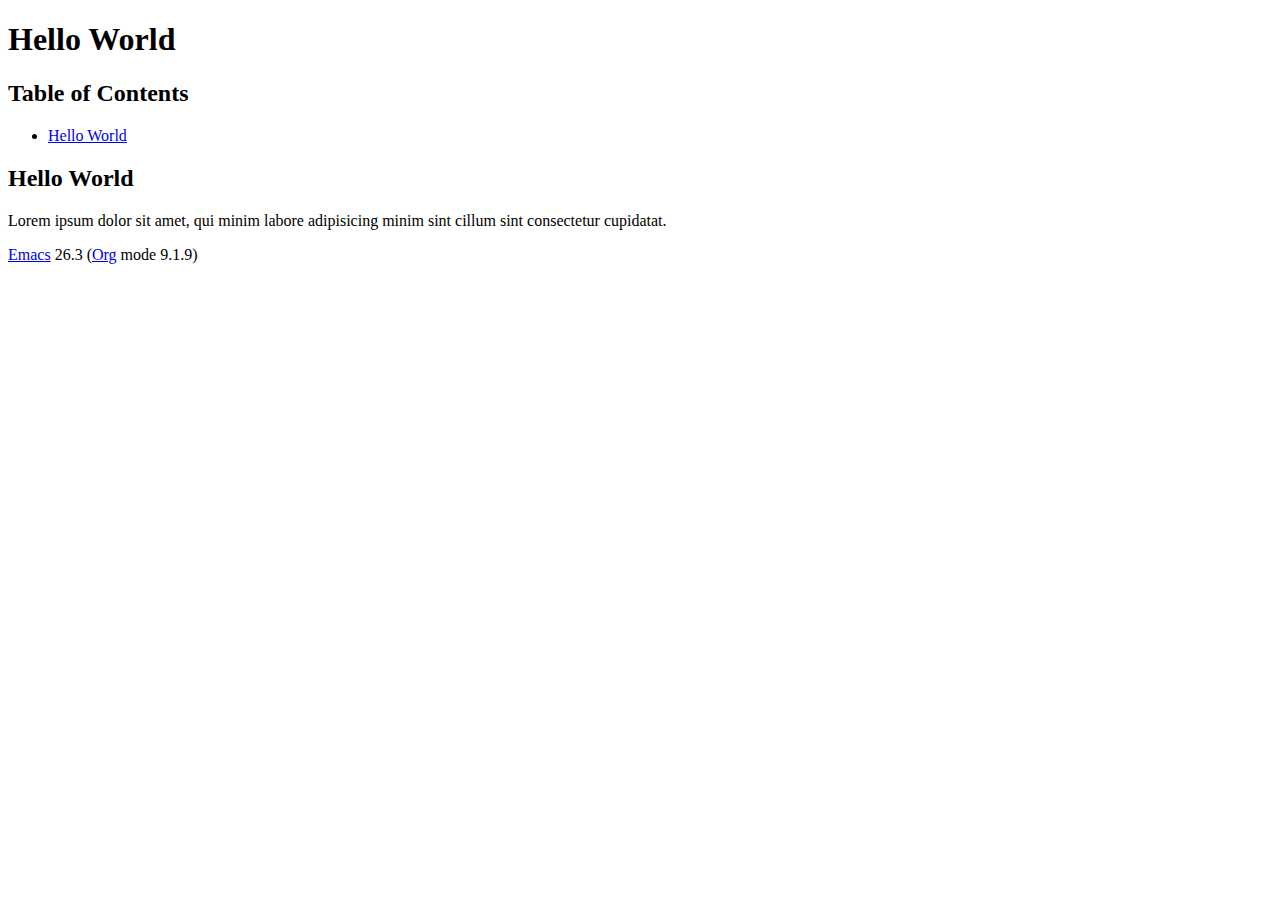
<file: index.html>
<?xml version="1.0" encoding="utf-8"?>
<!DOCTYPE html PUBLIC "-//W3C//DTD XHTML 1.0 Strict//EN"
"http://www.w3.org/TR/xhtml1/DTD/xhtml1-strict.dtd">
<html xmlns="http://www.w3.org/1999/xhtml" lang="en" xml:lang="en">
<head>
<meta http-equiv="Content-Type" content="text/html;charset=utf-8" />
<meta name="viewport" content="width=device-width, initial-scale=1" />
<title>Hello World</title>
<meta name="generator" content="Org mode" />
<link rel="stylesheet" type="text/css" href="https://fniessen.github.io/org-html-themes/src/readtheorg_theme/css/htmlize.css"/>
<link rel="stylesheet" type="text/css" href="https://fniessen.github.io/org-html-themes/src/readtheorg_theme/css/readtheorg.css"/>
<script src="https://ajax.googleapis.com/ajax/libs/jquery/2.1.3/jquery.min.js"></script>
<script src="https://maxcdn.bootstrapcdn.com/bootstrap/3.3.4/js/bootstrap.min.js"></script>
<script type="text/javascript" src="https://fniessen.github.io/org-html-themes/src/lib/js/jquery.stickytableheaders.min.js"></script>
<script type="text/javascript" src="https://fniessen.github.io/org-html-themes/src/readtheorg_theme/js/readtheorg.js"></script>
</head>
<body>
<div id="content">
<h1 class="title">Hello World</h1>
<div id="table-of-contents">
<h2>Table of Contents</h2>
<div id="text-table-of-contents">
<ul>
<li><a href="#org323d57c">Hello World</a></li>
</ul>
</div>
</div>

<div id="outline-container-org323d57c" class="outline-2">
<h2 id="org323d57c">Hello World</h2>
<div class="outline-text-2" id="text-org323d57c">
<p>
Lorem ipsum dolor sit amet, qui minim labore adipisicing minim sint cillum sint consectetur cupidatat.
</p>
</div>
</div>
</div>
<div id="postamble" class="status">
<p class="creator"><a href="https://www.gnu.org/software/emacs/">Emacs</a> 26.3 (<a href="https://orgmode.org">Org</a> mode 9.1.9)</p>
<p class="validation"></p>
</div>
</body>
</html>
</file>
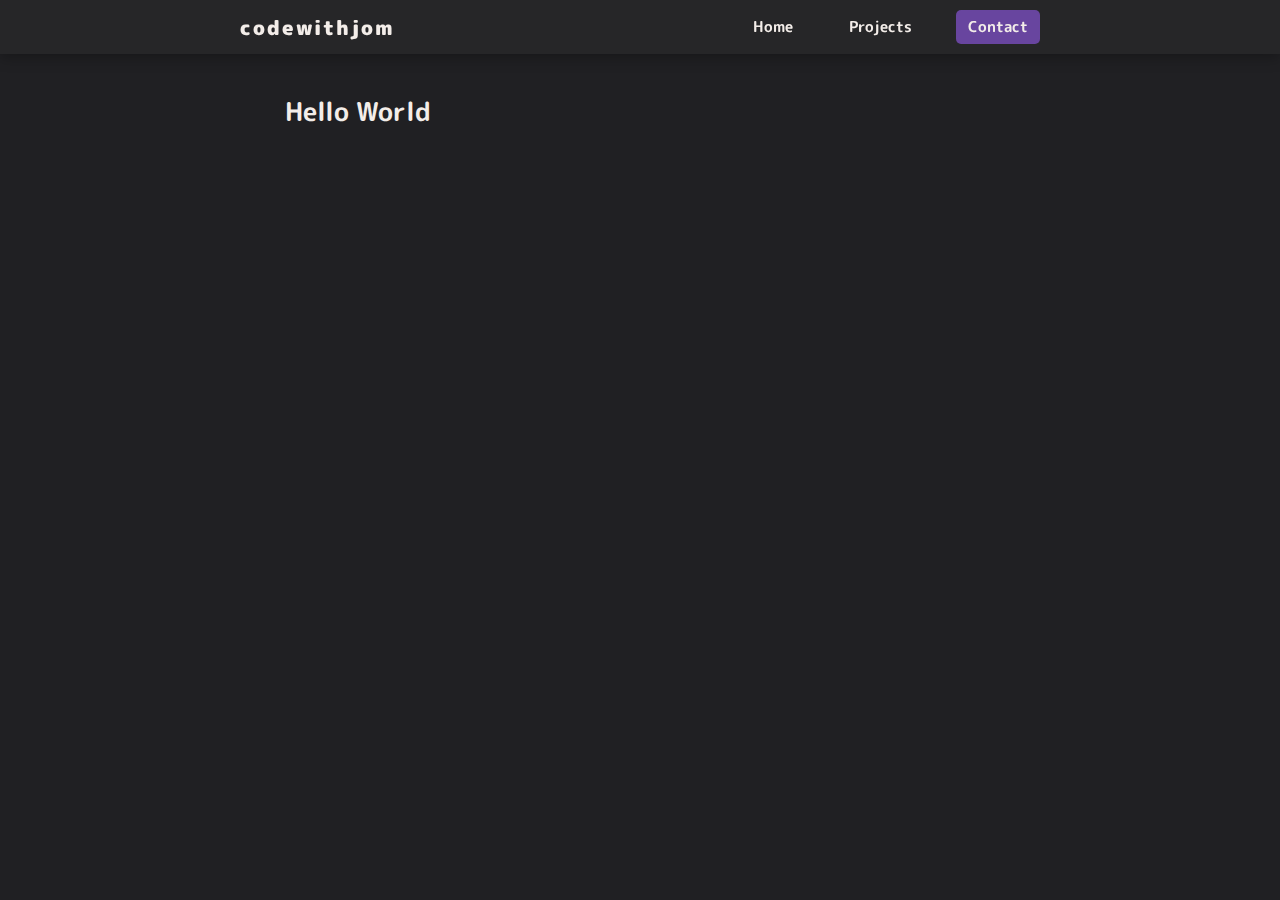
<file: contact.html>
<!DOCTYPE html>
<html lang="en">
  <head>
    <title>codewithjom</title>
    <meta charset="UTF-8" />
    <meta name="viewport" content="width=device-width,initial-scale=1" />
    <link rel="stylesheet" href="../css/contact.css" />
    <link
      rel="stylesheet"
      href="https://cdnjs.cloudflare.com/ajax/libs/font-awesome/6.1.1/css/all.min.css"
    />
  </head>
  <body>
    <div>
      <nav>
        <div class="container">
          <h1 class="cwj">codewithjom</h1>
          <div class="menu">
            <a href="./index.html">Home</a>
            <a href="./projects.html">Projects</a>
            <a href="./contact.html" class="is-active">Contact</a>
          </div>
        </div>
      </nav>
    </div>
    <br />
    <br />
    <br />
    <br />
    <h1>Hello World</h1>
  </body>
</html>
</file>
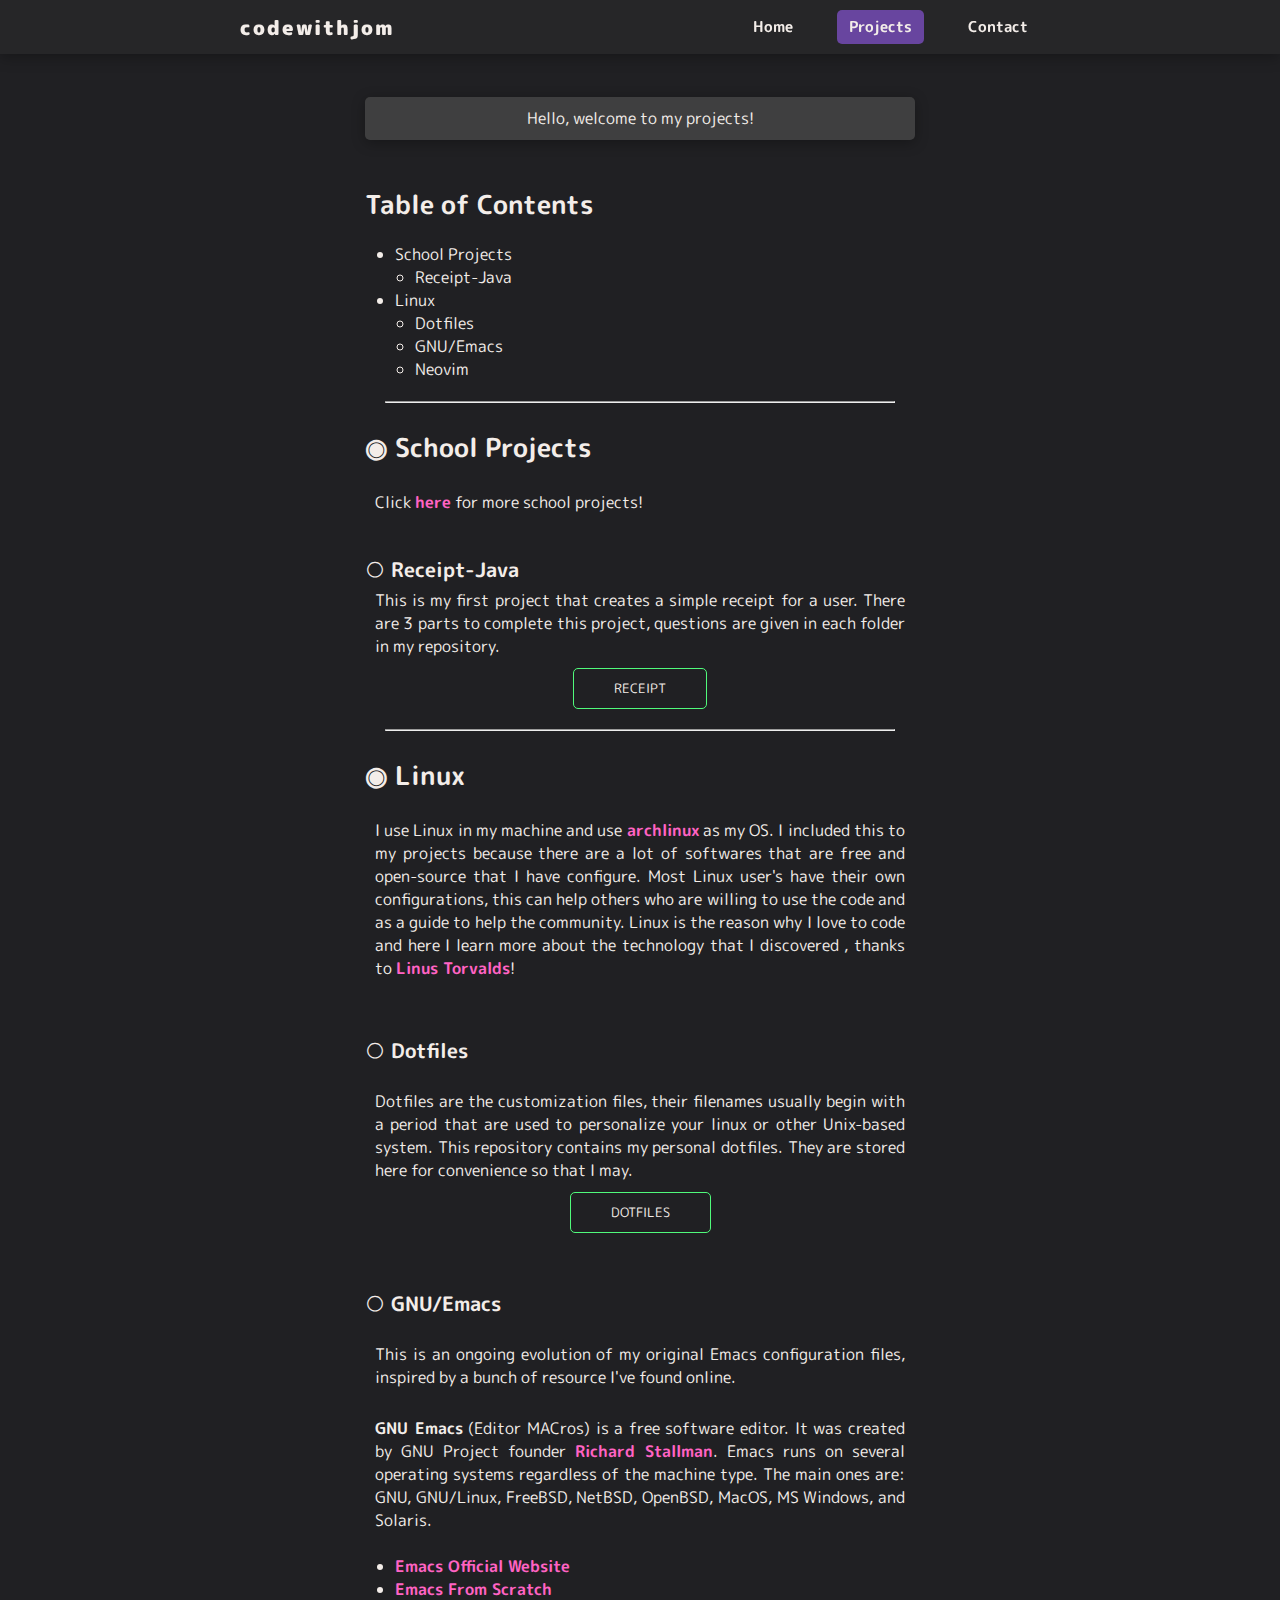
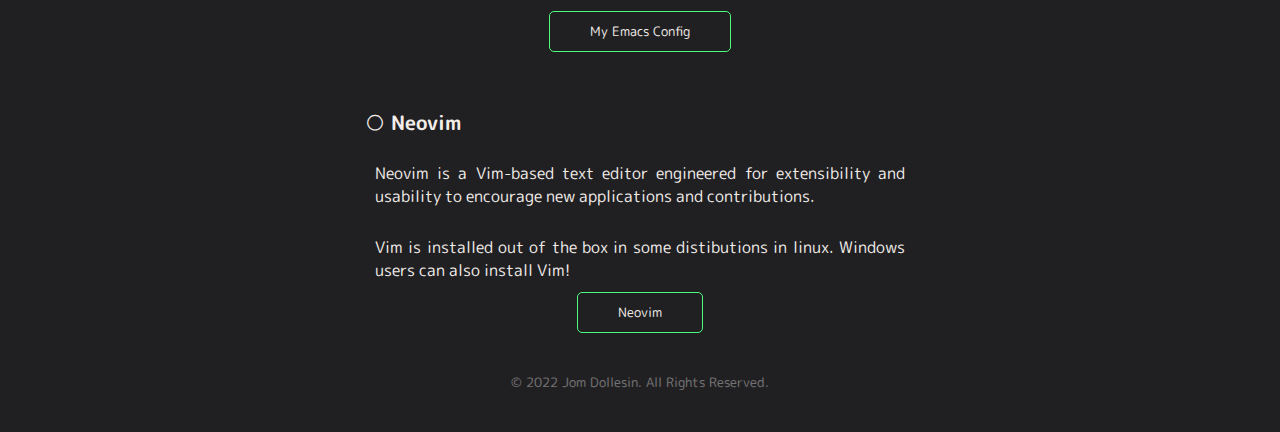
<file: projects.html>
<!DOCTYPE html>
<html lang="en">
  <head>
    <title>codewithjom-projects</title>
    <meta charset="UTF-8" />
    <meta name="viewport" content="width=device-width,initial-scale=1" />
    <link rel="icon" type="image/x-icon" href="images/logo.ico" />
    <link rel="stylesheet" href="css/projects.css" />
  </head>
  <body>
    <div>
      <nav>
        <div class="container">
          <h1 class="cwj">codewithjom</h1>
          <div class="menu">
            <a href="./index.html">Home</a>
            <a href="./projects.html" class="is-active">Projects</a>
            <a href="./contact.html">Contact</a>
          </div>
        </div>
      </nav>
    </div>
    <br />
    <br />
    <br />
    <br />
    <p class="hello">Hello, welcome to my projects!</p>
    <h1 class="TOC">Table of Contents</h1>
    <ul class="parent">
      <li class="list"><a id="list" href="#SP">School Projects</a></li>
      <ul class="child">
        <li class="list"><a id="list" href="#receipt">Receipt-Java</a></li>
      </ul>
      <li class="list"><a id="list" href="#linux">Linux</a></li>
      <ul class="child">
        <li class="list"><a id="list" href="#dotfiles">Dotfiles</a></li>
        <li class="list"><a id="list" href="#emacs">GNU/Emacs</a></li>
        <li class="list"><a id="list" href="#neovim">Neovim</a></li>
      </ul>
    </ul>
    <hr />
    <h1 id="SP" class="linux">◉ School Projects</h1>
    <p>
      Click
      <a
        id="projects"
        href="https://github.com/codewithjom/school-projects"
        target="_blank"
        ><b style="color: #ff63c3">here</b></a
      >
      for more school projects!
    </p>
    <h2 id="receipt" class="receipt">○ Receipt-Java</h2>
    <p>
      This is my first project that creates a simple receipt for a user. There
      are 3 parts to complete this project, questions are given in each folder
      in my repository.
    </p>
    <div class="btn-container">
      <button class="btn">
        <a
          href="https://github.com/codewithjom/school-projects/tree/master/receipt-java"
          target="_blank"
          >RECEIPT</a
        >
      </button>
    </div>
    <hr />
    <h1 id="linux" class="linux">◉ Linux</h1>
    <p>
      I use Linux in my machine and use
      <a id="arch" href="https://archlinux.org" target="_blank"
        ><b style="color: #ff63c3">archlinux</b></a
      >
      as my OS. I included this to my projects because there are a lot of
      softwares that are free and open-source that I have configure. Most Linux
      user's have their own configurations, this can help others who are willing
      to use the code and as a guide to help the community. Linux is the reason
      why I love to code and here I learn more about the technology that I
      discovered , thanks to
      <a
        id="lt"
        href="https://en.wikipedia.org/wiki/Linus_Torvalds"
        target="_blank"
        ><b style="color: #ff63c3">Linus Torvalds</b></a
      >!
    </p>
    <h2 id="dotfiles" class="dotfiles">○ Dotfiles</h2>
    <p>
      Dotfiles are the customization files, their filenames usually begin with a
      period that are used to personalize your linux or other Unix-based system.
      This repository contains my personal dotfiles. They are stored here for
      convenience so that I may.
    </p>
    <div class="btn-container">
      <button class="btn">
        <a href="https://github.com/codewithjom/dotfiles" target="_blank"
          >DOTFILES</a
        >
      </button>
    </div>
    <h2 id="emacs" class="emacs">○ GNU/Emacs</h2>
    <p>
      This is an ongoing evolution of my original Emacs configuration files,
      inspired by a bunch of resource I've found online.
    </p>
    <br />
    <p>
      <b>GNU Emacs</b> (Editor MACros) is a free software editor. It was created
      by GNU Project founder
      <a
        id="rs"
        href="https://en.wikipedia.org/wiki/Richard_Stallman"
        target="_blank"
        ><b style="color: #ff63c3">Richard Stallman</b>.</a
      >
      Emacs runs on several operating systems regardless of the machine type.
      The main ones are: GNU, GNU/Linux, FreeBSD, NetBSD, OpenBSD, MacOS, MS
      Windows, and Solaris.
    </p>
    <br />
    <ul class="parent">
      <li>
        <a id="eow" href="https://www.gnu.org/software/emacs/" target="_blank"
          ><b style="color: #ff63c3">Emacs Official Website</b></a
        >
      </li>
      <li>
        <a
          id="efs"
          href="https://github.com/codewithjom/emacs-config"
          target="_blank"
          ><b style="color: #ff63c3">Emacs From Scratch</b></a
        >
      </li>
    </ul>
    <div class="btn-container">
      <button class="btn">
        <a
          href="https://github.com/codewithjom/dotfiles/tree/master/.emacs.d"
          target="_blank"
          >My Emacs Config</a
        >
      </button>
    </div>
    <h2 id="neovim" class="neovim">○ Neovim</h2>
    <p>
      Neovim is a Vim-based text editor engineered for extensibility and
      usability to encourage new applications and contributions.
    </p>
    <br />
    <p>
      Vim is installed out of the box in some distibutions in linux. Windows
      users can also install Vim!
    </p>
    <div class="btn-container">
      <button class="btn">
        <a
          href="https://github.com/codewithjom/dotfiles/tree/master/.config/nvim"
          target="_blank"
          >Neovim</a
        >
      </button>
    </div>
    <footer>
      <p>© 2022 Jom Dollesin. All Rights Reserved.</p>
    </footer>
  </body>
</html>
</file>
<file: css/contact.css>
@import url("https://fonts.googleapis.com/css2?family=M+PLUS+Rounded+1c:wght@400;500&display=swap");

:root {
  --switch: #68459f;
  --bar: #262628;
  --fg: #f3ede9;
  --bg: #202023;
}

* {
  margin: 0;
  padding: 0;
  box-sizing: border-box;
  font-family: "M PLUS Rounded 1c", sans-serif;
}

body {
  margin: 0;
  margin-left: 285px;
  margin-right: 285px;
  padding: 0;
  font-family: "M PLUS Rounded 1c", sans-serif;
  background: var(--bg);
  color: var(--fg);
}

.container {
  max-width: 800px;
  margin: 0 auto;
  display: flex;
  align-items: center;
  justify-content: space-between;
}

nav {
  position: fixed;
  top: 0;
  left: 0;
  right: 0;
  z-index: 99;
  background-color: var(--bar);
  padding: 10px;
  box-shadow: 0 3px 14px rgba(0, 0, 0, 0.3);
}

.menu {
  display: flex;
  flex: 1 1 0%;
  justify-content: flex-end;
  margin: 0 -16px;
}

.menu a {
  color: var(--fg);
  margin: 0 16px;
  font-weight: 600;
  font-size: 15px;
  text-decoration: none;
  padding: 6px 12px;
  border-radius: 5px;
}

.menu a.is-active {
  background-color: var(--switch);
}
.menu a:hover {
  background-color: #946fd0;
  transition: 0.3s;
}

.cwj {
  color: var(--fg);
  font-size: 20px;
  font-weight: 900;
  letter-spacing: 2px;
}

.cwj:hover {
  letter-spacing: 3px;
  transition: 1s;
}

h1 {
  color: var(--fg);
  font-size: 26px;
}
</file>
<file: css/projects.css>
@import url("https://fonts.googleapis.com/css2?family=M+PLUS+Rounded+1c:wght@400;500&display=swap");

:root {
  --switch: #68459f;
  --bar: #262628;
  --fg: #f3ede9;
  --bg: #202023;
}

* {
  margin: 0;
  padding: 0;
  box-sizing: border-box;
  font-family: "M PLUS Rounded 1c", sans-serif;
}

body {
  margin: 0;
  margin-left: 285px;
  margin-right: 285px;
  padding: 0;
  font-family: "M PLUS Rounded 1c", sans-serif;
  background: var(--bg);
  color: var(--fg);
}

.container {
  max-width: 800px;
  margin: 0 auto;
  display: flex;
  align-items: center;
  justify-content: space-between;
}

nav {
  position: fixed;
  top: 0;
  left: 0;
  right: 0;
  z-index: 99;
  background-color: var(--bar);
  padding: 10px;
  box-shadow: 0 3px 14px rgba(0, 0, 0, 0.3);
}

.menu {
  display: flex;
  flex: 1 1 0%;
  justify-content: flex-end;
  margin: 0 -16px;
}

.menu a {
  color: var(--fg);
  margin: 0 16px;
  font-weight: 600;
  font-size: 15px;
  text-decoration: none;
  padding: 6px 12px;
  border-radius: 5px;
}

.menu a.is-active {
  background-color: var(--switch);
}
.menu a:hover {
  background-color: #946fd0;
  transition: 0.3s;
}

.cwj {
  color: var(--fg);
  font-size: 20px;
  font-weight: 900;
  letter-spacing: 2px;
}

.cwj:hover {
  letter-spacing: 3px;
  transition: 1s;
}

h1 {
  color: var(--fg);
  font-size: 26px;
}

h2 {
  color: var(--fg);
  font-size: 20px;
  margin-top: 50px;
}

p {
  text-align: justify;
  margin-top: 5px;
  margin-left: 90px;
  margin-right: 90px;
}

.parent {
  list-style-type: disc;
  margin-left: 110px;
}

.child {
  list-style-type: circle;
  margin-left: 20px;
}

.list:hover,
#list:hover {
  text-decoration: underline;
  color: #81e6d9;
}

.hello {
  text-align: center;
  padding: 10px;
  margin-left: 80px;
  margin-right: 80px;
  margin-bottom: 40px;
  background-color: #4f4f4faa;
  border-radius: 5px;
  box-shadow: 0 3px 14px rgba(0, 0, 0, 0.3);
}

.receipt {
  margin-left: 80px;
  margin-top: 40px;
}

.TOC,
.linux,
.dotfiles,
.emacs,
.neovim {
  padding-top: 5px;
  padding-bottom: 20px;
  margin-left: 80px;
}

a:link,
a:visited {
  color: var(--fg);
  cursor: pointer;
}

a {
  text-decoration: none;
}

#arch:hover,
#projects:hover,
#lt:hover,
#rs:hover,
#eow:hover,
#efs:hover {
  text-decoration: underline;
  color: #ff63c3;
}

hr {
  margin-left: 100px;
  margin-right: 100px;
  margin-bottom: 20px;
  margin-top: 20px;
}

.btn-container {
  text-align: center;
}

.btn {
  margin-top: 10px;
  border: 1px solid #50fa7b;
  background: none;
  padding: 10px 40px;
  border-radius: 5px;
}

.btn:hover,
.btn-emacs:hover {
  background: #50fa7b5e;
  transition: 0.3s;
}

footer p {
  opacity: 0.4;
  font-size: 13px;
  text-align: center;
  margin-top: 40px;
  margin-bottom: 40px;
}
</file>
